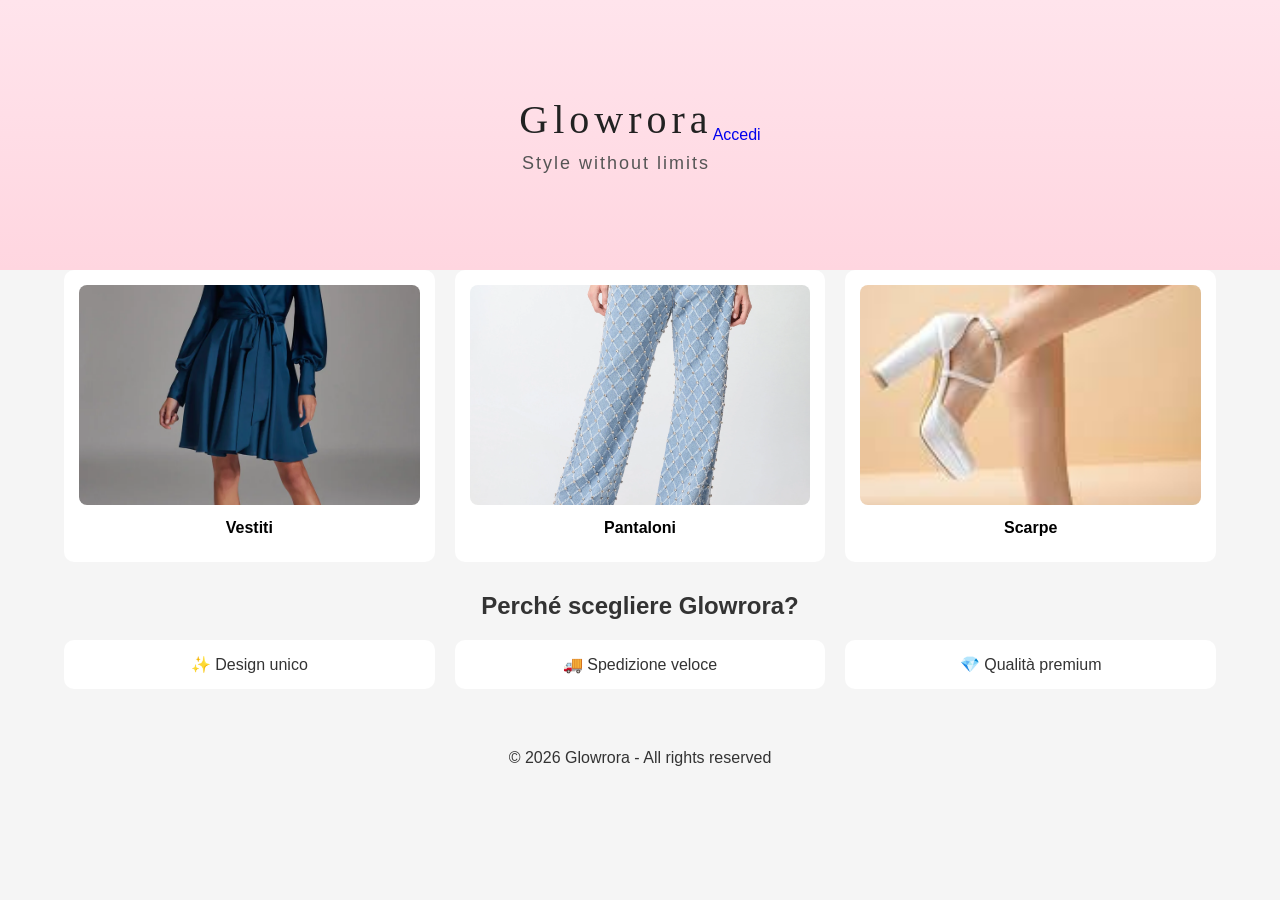
<file: index.html>
<!DOCTYPE html>
<html lang="it">

<head>
  <meta charset="UTF-8">
  <meta name="viewport" content="width=device-width, initial-scale=1.0">
  <title>Glowrora</title>
  <meta name="description" content="Glowrora - Moda donna, stile e tendenza. Scopri vestiti, pantaloni e scarpe.">
  <link rel="stylesheet" href="css/style.css">
</head>

<body>

  <header class="hero">

    <div class="hero-content">
      <h1 class="logo">Glowrora</h1>
      <p class="tagline">Style without limits</p>

    </div>
    <div><a href="login.html">Accedi</a></div>

  </header>


  <main>

    <section class="container">

      <div class="products">

        <div class="card">
          <a href="vestiti.html">
            <img src="foto/vestit.jpg" alt="Vestiti Glowrora">
            <p>Vestiti</p>
          </a>
        </div>

        <div class="card">
          <a href="pantaloni.html">
            <img src="foto/pant.jpg" alt="Pantaloni Glowrora">
            <p>Pantaloni</p>
          </a>
        </div>

        <div class="card">
          <a href="scarpe.html">
            <img src="foto/scarpe.jpg" alt="Scarpe Glowrora">
            <p>Scarpe</p>
          </a>
        </div>

      </div>

    </section>


    <section class="container">
      <h2 class="section-title">Perché scegliere Glowrora?</h2>

      <div class="products">
        <div class="card">✨ Design unico</div>
        <div class="card">🚚 Spedizione veloce</div>
        <div class="card">💎 Qualità premium</div>
      </div>

    </section>


  </main>

  <footer class="main-footer">
    <p>© 2026 Glowrora - All rights reserved</p>
  </footer>

</body>

</html>
</file>
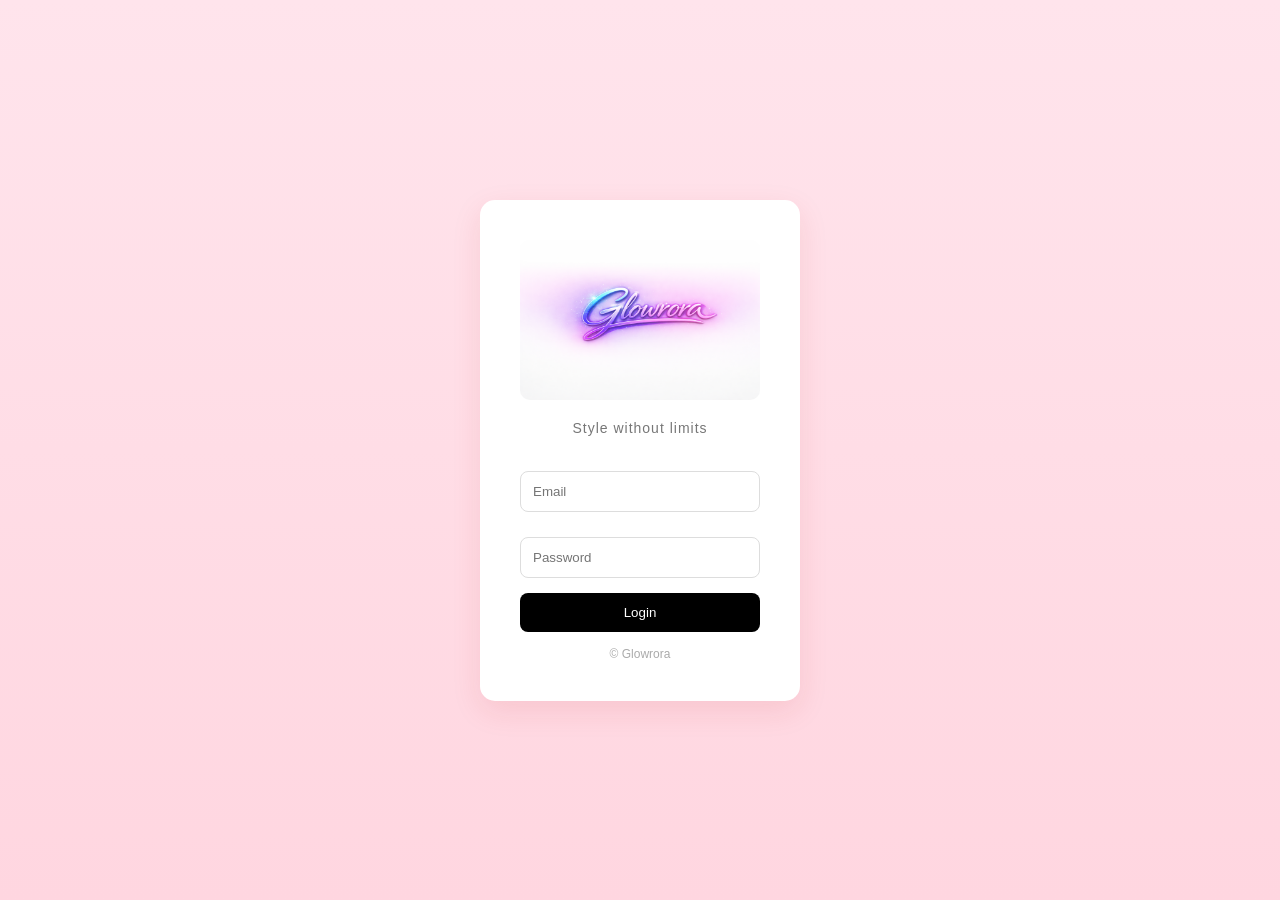
<file: login.html>
<!DOCTYPE html>
<html lang="it">
<head>
  <meta charset="UTF-8">
  <meta name="viewport" content="width=device-width, initial-scale=1.0">
  <title>Glowrora | Login</title>
  <link rel="stylesheet" href="css/style.css">
</head>
<body>

  <div class="login-page">

    <div class="login-box">

      <div class="logo">
        <img class="logom" src="foto/logo.png" alt="Glowrora logo">
      </div>

      <p class="subtitle">Style without limits</p>

      <form action="index.html" method="get" target="_blank">
        <input type="email" placeholder="Email" required>
        <input type="password" placeholder="Password" required>
        <button type="submit">Login</button>
      </form>

      <p class="footer-text">© Glowrora</p>

    </div>

  </div>

</body>
</html>
</file>
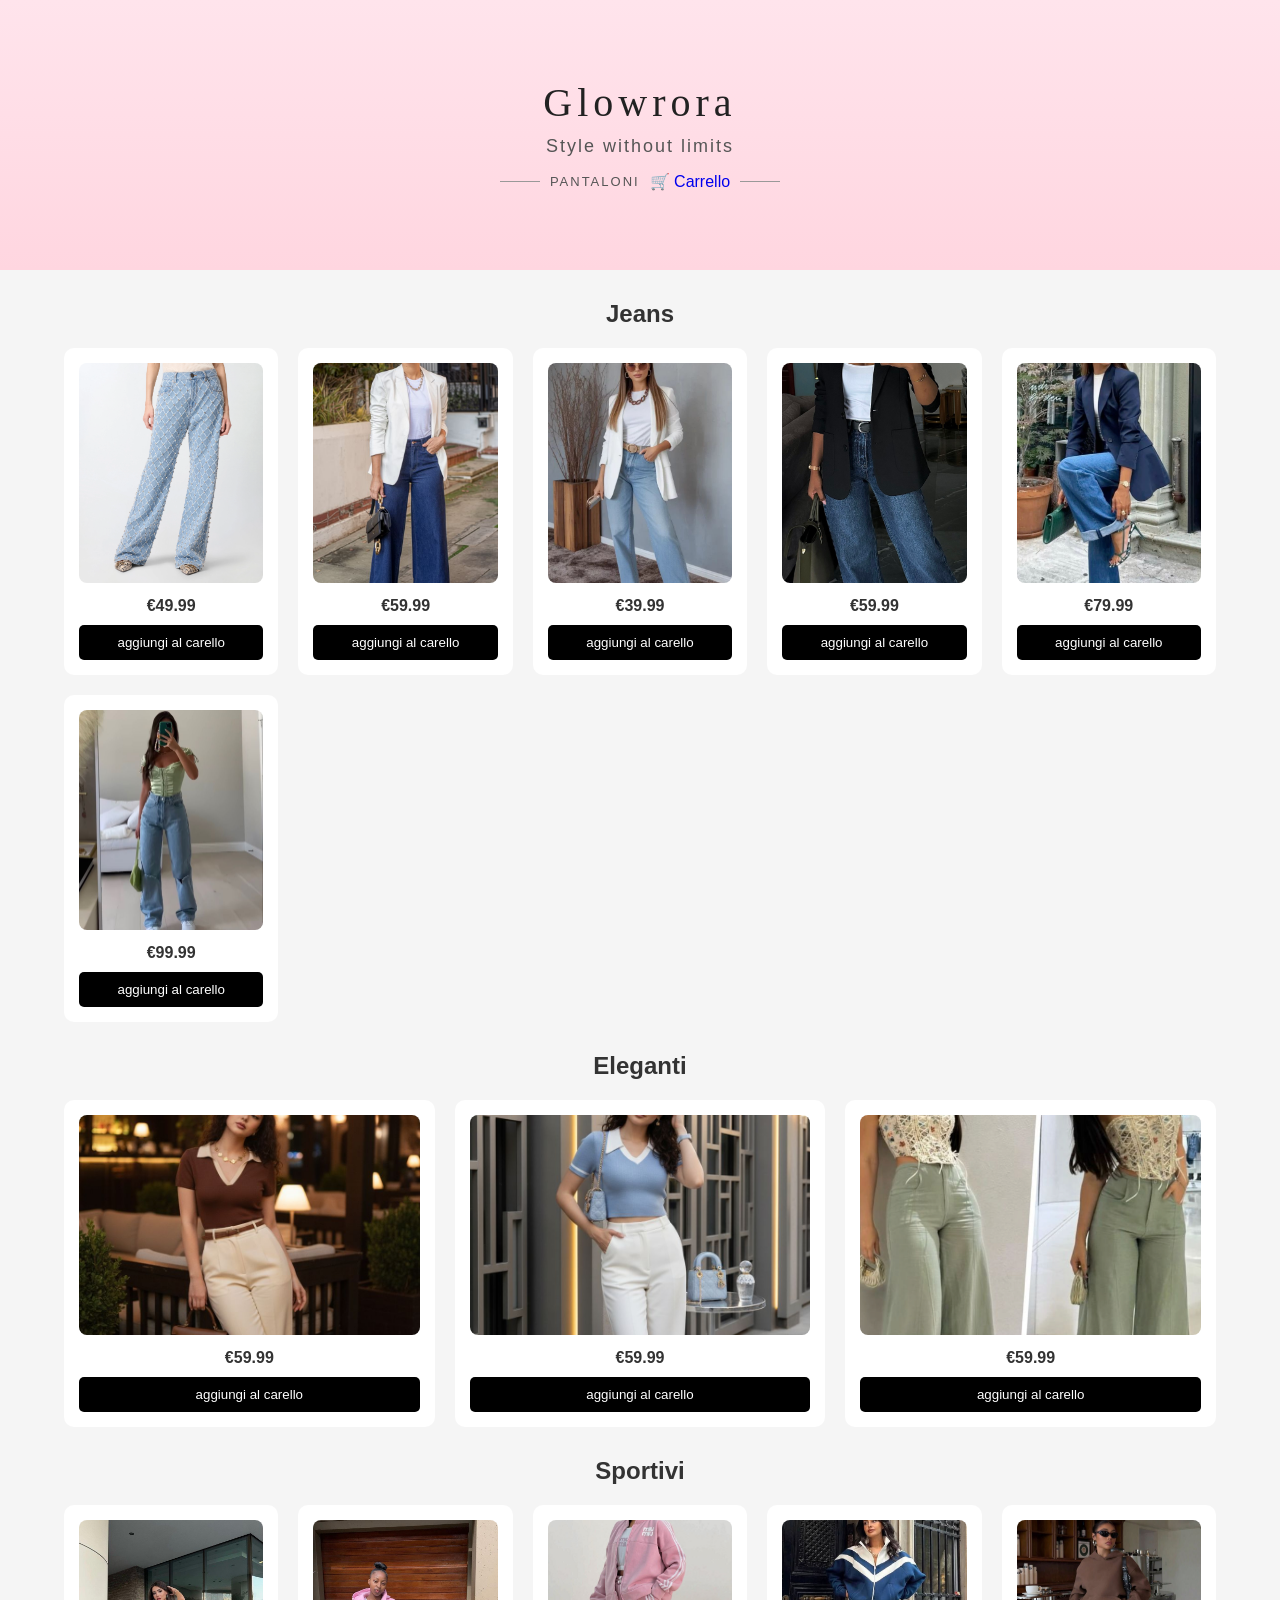
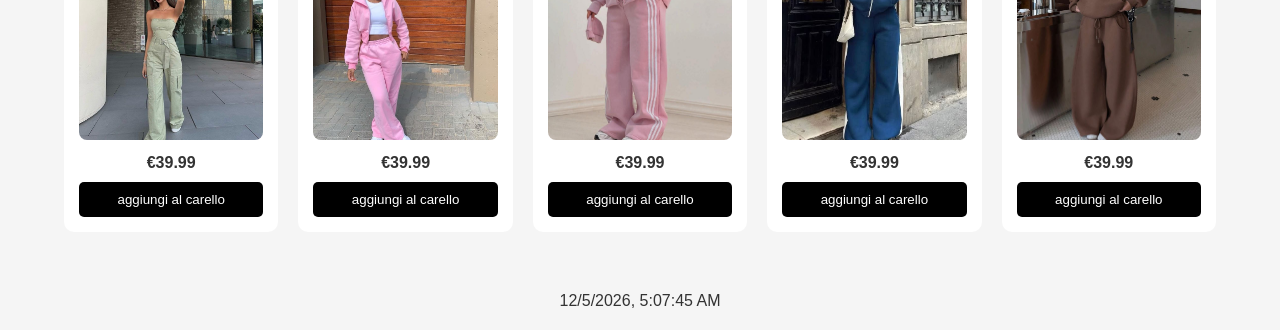
<file: pantaloni.html>
<!DOCTYPE html>
<html lang="it">

<head>
  <meta charset="UTF-8">
  <meta name="viewport" content="width=device-width, initial-scale=1.0">
  <title>Pantaloni - Glowrora</title>
  <link rel="stylesheet" href="css/style.css">
  
  <script src="javascript/vestiti.js" defer></script>
  
  
</head>

<body>

  <header class="hero">
     <div class="hero-content">
    <h1 class="logo">Glowrora</h1>
    <p class="tagline">Style without limits</p>
    <div class="category-line">
  <span>Pantaloni</span>
  <a href="cart.html">🛒 Carrello</a>
 
</div>
  </div>
  </header>

  <main class="container">

    
    <section>
      <h2 class="section-title">Jeans</h2>

      <div class="products">
        <div class="card">
          <img src="foto/pant.jpg" alt="Jeans modello 1">
          <p>€49.99</p>
          <button>aggiungi al carello</button>
        </div>

        <div class="card">
          <img src="foto/pant1.jpg" alt="Jeans modello 2">
          <p>€59.99</p>
          <button >aggiungi al carello</button>
        </div>

        <div class="card">
          <img src="foto/pant2.jpg" alt="Jeans modello 3">
          <p>€39.99</p>
          <button>aggiungi al carello</button>
        </div>

        <div class="card">
          <img src="foto/pant3.jpg" alt="Jeans modello 4">
          <p>€59.99</p>
          <button>aggiungi al carello</button>
        </div>

        <div class="card">
          <img src="foto/pant4.jpg" alt="Jeans modello 5">
          <p>€79.99</p>
          <button>aggiungi al carello</button>
        </div>

        <div class="card">
          <img src="foto/pant5.jpg" alt="Jeans modello 6">
          <p>€99.99</p>
          <button>aggiungi al carello</button>
        </div>
      </div>
    </section>

    
    <section>
      <h2 class="section-title">Eleganti</h2>

      <div class="products">
        <div class="card">
          <img src="foto/elegant1.jpg" alt="Pantalone elegante 1">
          <p>€59.99</p>
          <button>aggiungi al carello</button>
        </div>

        <div class="card">
          <img src="foto/elegant2.jpg" alt="Pantalone elegante 2">
          <p>€59.99</p>
          <button>aggiungi al carello</button>
        </div>

        <div class="card">
          <img src="foto/elegant3.jpg" alt="Pantalone elegante 3">
          <p>€59.99</p>
          <button>aggiungi al carello</button>
        </div>
      </div>
    </section>

 
    <section>
      <h2 class="section-title">Sportivi</h2>

      <div class="products">
        <div class="card">
          <img src="foto/sport1.jpg" alt="Pantalone sportivo 1">
          <p>€39.99</p>
          <button>aggiungi al carello</button>
        </div>

        <div class="card">
          <img src="foto/sport2.jpg" alt="Pantalone sportivo 2">
          <p>€39.99</p>
          <button>aggiungi al carello</button>
        </div>

        <div class="card">
          <img src="foto/sport3.jpg" alt="Pantalone sportivo 3">
          <p>€39.99</p>
          <button>aggiungi al carello</button>
        </div>

        <div class="card" >
          <img src="foto/sport4.jpg" alt="Pantalone sportivo 4">
          <p>€39.99</p>
          <button>aggiungi al carello</button>
        </div>

        <div class="card">
          <img src="foto/sport5.jpg" alt="Pantalone sportivo 5">
          <p>€39.99</p>
          <button>aggiungi al carello</button>
        </div>
      </div>
    </section>

  </main>

  <footer id="orologio"></footer>
<script src="javascript/vestiti.js"></script>

</body>

</html>
</file>
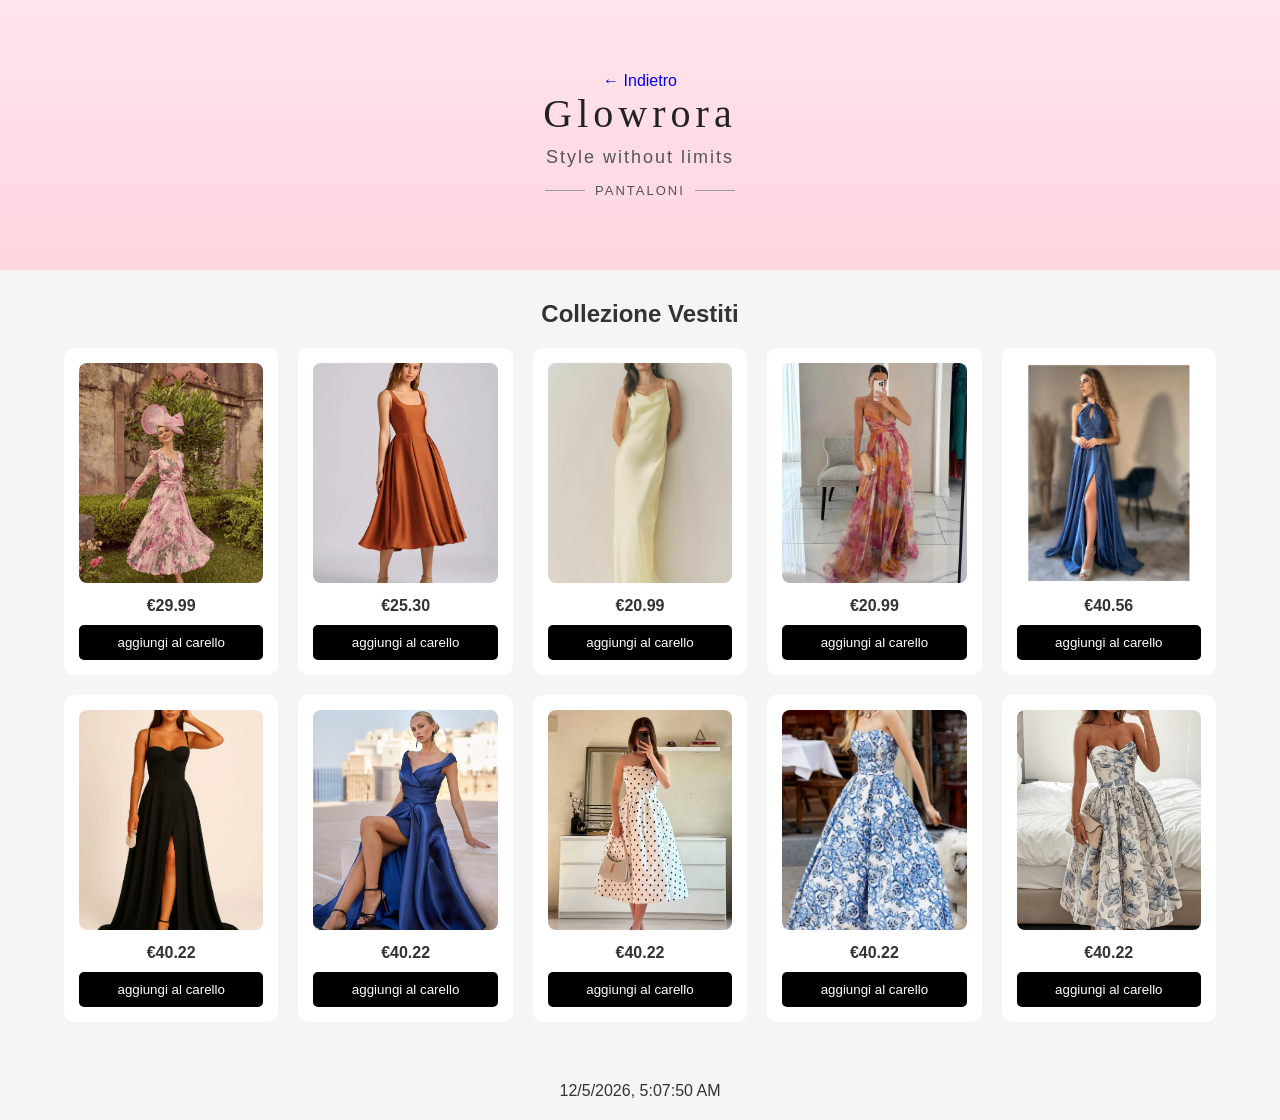
<file: vestiti.html>
<!DOCTYPE html>
<html lang="it">

<head>
  <meta charset="UTF-8">
  <meta name="viewport" content="width=device-width, initial-scale=1.0">
  <title>Glowrora | Vestiti</title>
  <meta name="description" content="Scopri la nuova collezione vestiti Glowrora.">
  <link rel="stylesheet" href="css/style.css">
  <script src="./javascript/vestiti.js" defer></script>
</head>

<body>

  <header class="hero">
     <div class="hero-content">
        <a href="index.html">← Indietro</a>
    <h1 class="logo">Glowrora</h1>
    <p class="tagline">Style without limits</p>
    <div class="category-line">
  <span>Pantaloni</span>
</div>
  </div>
  </header>

  <main class="container">

    <section>

      <h2 class="section-title">Collezione Vestiti</h2>

      <div class="products">

        <div class="card">
          <img src="foto/vestito1.jpg" alt="Vestito rosa Glowrora">
          <p>€29.99</p>
          <button>aggiungi al carello</button>
        </div>

        <div class="card">
          <img src="foto/vestito2.jpg" alt="Vestito elegante nero">
          <p>€25.30</p>
          <button>aggiungi al carello</button>
        </div>

        <div class="card">
          <img src="foto/vestito 3.jpg" alt="Vestito estivo floreale">
          <p>€20.99</p>
          <button>aggiungi al carello</button>
        </div>

        <div class="card">
          <img src="foto/vestito4.jpg" alt="Vestito lungo da sera">
          <p>€20.99</p>
          <button>aggiungi al carello</button>
        </div>

        <div class="card">
          <img src="foto/vestito5.jpg" alt="Vestito casual rosa">
          <p>€40.56</p>
          <button>aggiungi al carello</button>
        </div>

        <div class="card">
          <img src="foto/vestiti6.png" alt="Vestito moderno bianco">
          <p>€40.22</p>
          <button>aggiungi al carello</button>
        </div>

        <div class="card">
          <img src="foto/vestito7.png" alt="Vestito nero aderente">
          <p>€40.22</p>
          <button>aggiungi al carello</button>
        </div>

        <div class="card">
          <img src="foto/vestito8.jpg" alt="Vestito chic beige">
          <p>€40.22</p>
          <button>aggiungi al carello</button>
        </div>

        <div class="card">
          <img src="foto/vestito9.jpg" alt="Vestito da cerimonia">
          <p>€40.22</p>
          <button>aggiungi al carello</button>
        </div>

        <div class="card">
          <img src="foto/vestito10.jpg" alt="Vestito elegante lungo">
          <p>€40.22</p>
          <button>aggiungi al carello</button>
        </div>

      </div>

    </section>

  </main>

  <footer>
    <p id="orologio"></p>
  </footer>

</body>

</html>
</file>
<file: css/style.css>
/* RESET */
* {
  margin: 0;
  padding: 0;
  box-sizing: border-box;
}

/* GENERALE */
body {
  font-family: Arial, sans-serif;
  background-color: #f5f5f5;
  color: #333;
}
/* HERO MINIMAL */
.hero {
  height: 30vh;
  background: linear-gradient(to bottom, #ffe4ec, #ffd6e0);
  display: flex;
  align-items: center;
  justify-content: center;
  text-align: center;
}
.category-line {
  margin-top: 15px;
  display: flex;
  align-items: center;
  justify-content: center;
  gap: 10px;
}

.category-line::before,
.category-line::after {
  content: "";
  width: 40px;
  height: 1px;
  background: #999;
}

.category-line span {
  font-size: 13px;
  letter-spacing: 2px;
  text-transform: uppercase;
  color: #555;
}

/* TESTO */
.hero-content {
  color: #222;
}

/* LOGO */
.logo {
  font-size: 40px;
  font-weight: 100;
  letter-spacing: 5px;
  font-family: "Georgia", serif;
}

/* SLOGAN */
.tagline {
  margin-top: 10px;
  font-size: 18px;
  letter-spacing: 2px;
  color: #555;
}
.hero-content {
  animation: fadeIn 1.5s ease;
}

@keyframes fadeIn {
  from {
    opacity: 0;
    transform: translateY(20px);
  }
  to {
    opacity: 1;
    transform: translateY(0);
  }
}
/* CONTAINER */
.container {
  width: 90%;
  max-width: 1200px;
  margin: 0 auto;
}

.card img {
  width: 100%;
  height: 220px;
  object-fit: contain;
  background: #fff;
}

/* TITOLI */
.section-title {
  text-align: center;
  margin: 30px 0 20px;
  font-size: 24px;
}

/* GRID PRODOTTI */
.products {
  display: grid;
  grid-template-columns: repeat(auto-fit, minmax(200px, 1fr));
  gap: 20px;
}

/* CARD */
.card {
  background: white;
  padding: 15px;
  border-radius: 10px;
  text-align: center;
  transition: transform 0.2s ease;
}

.card:hover {
  transform: scale(1.03);
}

/* IMMAGINI */
.card img {
  width: 100%;
  height: 220px;
  object-fit: cover;
  border-radius: 8px;
}

/* PREZZO */
.card p {
  margin: 10px 0;
  font-weight: bold;
}

/* BOTTONI */
button {
  padding: 10px;
  border: none;
  background: black;
  color: white;
  cursor: pointer;
  border-radius: 5px;
  width: 100%;
}

button:hover {
  background: #444;
}

/* LOGIN */
.login-container {
  max-width: 400px;
  margin: 80px auto;
}

input {
  width: 100%;
  padding: 10px;
  margin: 10px 0;
}

/* FOOTER */
footer {
  text-align: center;
  padding: 20px;
  margin-top: 40px;
}

/* LINK GENERICI */
a {
  text-decoration: none;
}

/* INDEX (categorie) */
.products a {
  color: black;
}

/* ===== LOGIN PAGE ===== */

.login-page {
  height: 100vh;
  background: linear-gradient(to bottom, #ffe4ec, #ffd6e0);
  display: flex;
  justify-content: center;
  align-items: center;
}

/* BOX */
.login-box {
  background: white;
  padding: 40px;
  border-radius: 15px;
  width: 320px;
  text-align: center;
  box-shadow: 0 10px 30px rgba(185, 25, 25, 0.1);
  animation: fadeIn 0.8s ease;
}

/* LOGO */
.login-box .logo {
  margin-bottom: 10px;
  background: transparent;
}

.logom {
  width: 100%;
  border-radius: 10px;
  background: transparent;
}

/* SOTTOTITOLO */
.subtitle {
  font-size: 14px;
  color: #777;
  margin-bottom: 25px;
  letter-spacing: 1px;
}

/* INPUT */
.login-box input {
  width: 100%;
  padding: 12px;
  margin-bottom: 15px;
  border: 1px solid #ddd;
  border-radius: 8px;
  outline: none;
}

.login-box input:focus {
  border-color: #ff9eb5;
}

/* BUTTON */
.login-box button {
  width: 100%;
  padding: 12px;
  background: black;
  color: white;
  border: none;
  border-radius: 8px;
  cursor: pointer;
  transition: 0.3s;
}

.login-box button:hover {
  background: #333;
}

/* FOOTER */
.footer-text {
  margin-top: 15px;
  font-size: 12px;
  color: #aaa;
}
</file>
